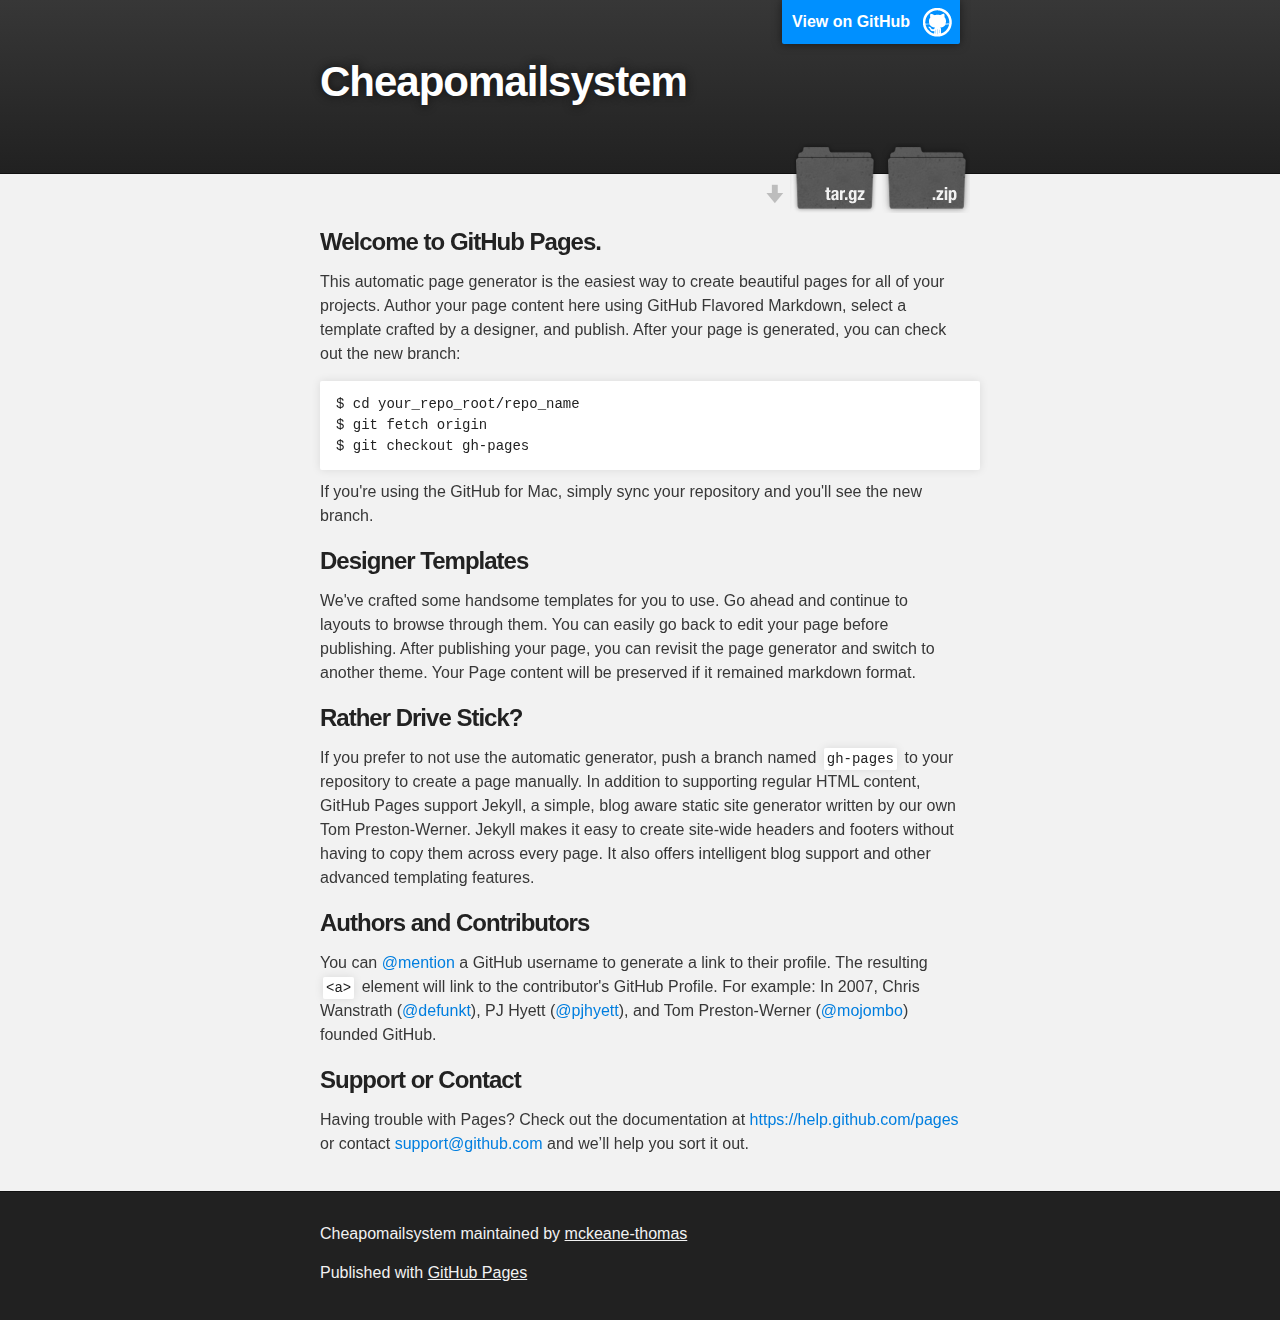
<file: index.html>
<!DOCTYPE html>
<html>

  <head>
    <meta charset='utf-8'>
    <meta http-equiv="X-UA-Compatible" content="chrome=1">
    <meta name="description" content="Cheapomailsystem : ">

    <link rel="stylesheet" type="text/css" media="screen" href="stylesheets/stylesheet.css">

    <title>Cheapomailsystem</title>
  </head>

  <body>

    <!-- HEADER -->
    <div id="header_wrap" class="outer">
        <header class="inner">
          <a id="forkme_banner" href="https://github.com/mckeane-thomas/cheapomailSystem">View on GitHub</a>

          <h1 id="project_title">Cheapomailsystem</h1>
          <h2 id="project_tagline"></h2>

            <section id="downloads">
              <a class="zip_download_link" href="https://github.com/mckeane-thomas/cheapomailSystem/zipball/master">Download this project as a .zip file</a>
              <a class="tar_download_link" href="https://github.com/mckeane-thomas/cheapomailSystem/tarball/master">Download this project as a tar.gz file</a>
            </section>
        </header>
    </div>

    <!-- MAIN CONTENT -->
    <div id="main_content_wrap" class="outer">
      <section id="main_content" class="inner">
        <h3>
<a id="welcome-to-github-pages" class="anchor" href="#welcome-to-github-pages" aria-hidden="true"><span class="octicon octicon-link"></span></a>Welcome to GitHub Pages.</h3>

<p>This automatic page generator is the easiest way to create beautiful pages for all of your projects. Author your page content here using GitHub Flavored Markdown, select a template crafted by a designer, and publish. After your page is generated, you can check out the new branch:</p>

<pre><code>$ cd your_repo_root/repo_name
$ git fetch origin
$ git checkout gh-pages
</code></pre>

<p>If you're using the GitHub for Mac, simply sync your repository and you'll see the new branch.</p>

<h3>
<a id="designer-templates" class="anchor" href="#designer-templates" aria-hidden="true"><span class="octicon octicon-link"></span></a>Designer Templates</h3>

<p>We've crafted some handsome templates for you to use. Go ahead and continue to layouts to browse through them. You can easily go back to edit your page before publishing. After publishing your page, you can revisit the page generator and switch to another theme. Your Page content will be preserved if it remained markdown format.</p>

<h3>
<a id="rather-drive-stick" class="anchor" href="#rather-drive-stick" aria-hidden="true"><span class="octicon octicon-link"></span></a>Rather Drive Stick?</h3>

<p>If you prefer to not use the automatic generator, push a branch named <code>gh-pages</code> to your repository to create a page manually. In addition to supporting regular HTML content, GitHub Pages support Jekyll, a simple, blog aware static site generator written by our own Tom Preston-Werner. Jekyll makes it easy to create site-wide headers and footers without having to copy them across every page. It also offers intelligent blog support and other advanced templating features.</p>

<h3>
<a id="authors-and-contributors" class="anchor" href="#authors-and-contributors" aria-hidden="true"><span class="octicon octicon-link"></span></a>Authors and Contributors</h3>

<p>You can <a href="https://github.com/blog/821" class="user-mention">@mention</a> a GitHub username to generate a link to their profile. The resulting <code>&lt;a&gt;</code> element will link to the contributor's GitHub Profile. For example: In 2007, Chris Wanstrath (<a href="https://github.com/defunkt" class="user-mention">@defunkt</a>), PJ Hyett (<a href="https://github.com/pjhyett" class="user-mention">@pjhyett</a>), and Tom Preston-Werner (<a href="https://github.com/mojombo" class="user-mention">@mojombo</a>) founded GitHub.</p>

<h3>
<a id="support-or-contact" class="anchor" href="#support-or-contact" aria-hidden="true"><span class="octicon octicon-link"></span></a>Support or Contact</h3>

<p>Having trouble with Pages? Check out the documentation at <a href="https://help.github.com/pages">https://help.github.com/pages</a> or contact <a href="mailto:support@github.com">support@github.com</a> and we’ll help you sort it out.</p>
      </section>
    </div>

    <!-- FOOTER  -->
    <div id="footer_wrap" class="outer">
      <footer class="inner">
        <p class="copyright">Cheapomailsystem maintained by <a href="https://github.com/mckeane-thomas">mckeane-thomas</a></p>
        <p>Published with <a href="http://pages.github.com">GitHub Pages</a></p>
      </footer>
    </div>

    

  </body>
</html>
</file>
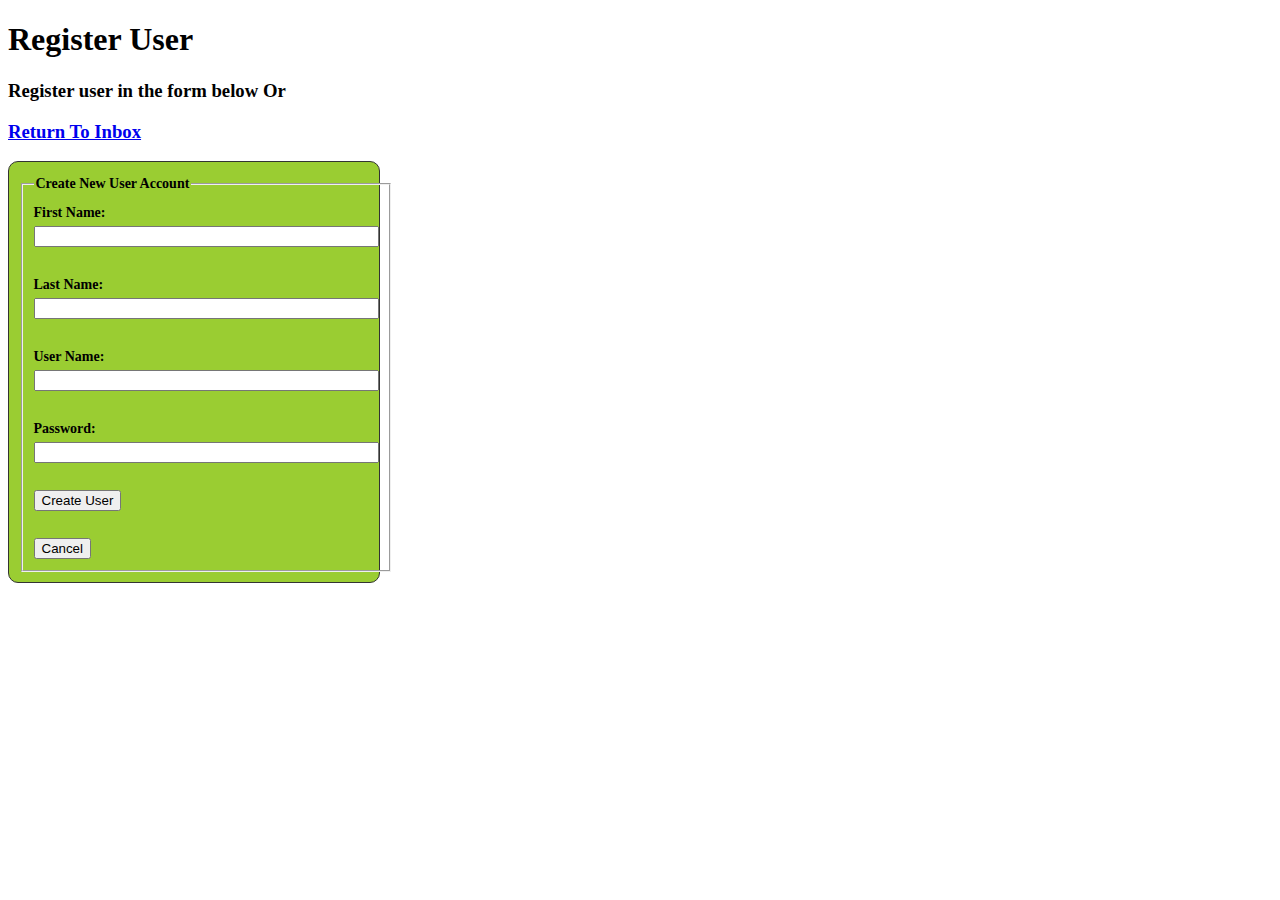
<file: newUser.html>
<!--
To change this template, choose Tools | Templates
and open the template in the editor.
-->
<!DOCTYPE html>
<html>
    <head>
        <title>Register User</title>
        <meta http-equiv="Content-Type" content="text/html; charset=UTF-8">
        <script src="validateUser.js" type="text/javascript"></script>
        <link rel="stylesheet" type = text/css href = newuser.css>
    </head>
    <body>
	
        <h1>Register User</h1>
        <h3>Register user in the form below Or</h3>
        <h3><a href="inbox.php"> Return To Inbox</a></h3>
        
	<div id = "content">
       <form action ="action.php?a=register" method="post" name="createUserForm" onsubmit ="return validateForm()">
        <fieldset>
            <legend>Create New User Account</legend>
                <label class ="fLabel">First Name:</label>
                <input id="fname" type="text" name ="f_name" size ="40"/><br />
			<br />
                <label class ="fLabel">Last Name:</label>
                <input id="lname" type ="text" name ="l_name" size ="40"><br />
			<br />
                <label class ="fLabel"> User Name:</label>
                <input id ="userName" type ="text" name ="user_name" size ="40"/><br />
			<br />
                <label class ="fLabel">Password: </label>
                <input id="pwd" type ="password" name="user_pwd" size ="40"/><br />
			<br />
			
                <input type ="submit" name ="submit" value ="Create User"/><br />
			<br />	
		<button id="cancel">Cancel</button>
             </fieldset>
           </form>

        </div>
       
	   
    </body>
</html>
</file>
<file: stylesheets/stylesheet.css>
/*******************************************************************************
Slate Theme for GitHub Pages
by Jason Costello, @jsncostello
*******************************************************************************/

@import url(pygment_trac.css);

/*******************************************************************************
MeyerWeb Reset
*******************************************************************************/

html, body, div, span, applet, object, iframe,
h1, h2, h3, h4, h5, h6, p, blockquote, pre,
a, abbr, acronym, address, big, cite, code,
del, dfn, em, img, ins, kbd, q, s, samp,
small, strike, strong, sub, sup, tt, var,
b, u, i, center,
dl, dt, dd, ol, ul, li,
fieldset, form, label, legend,
table, caption, tbody, tfoot, thead, tr, th, td,
article, aside, canvas, details, embed,
figure, figcaption, footer, header, hgroup,
menu, nav, output, ruby, section, summary,
time, mark, audio, video {
  margin: 0;
  padding: 0;
  border: 0;
  font: inherit;
  vertical-align: baseline;
}

/* HTML5 display-role reset for older browsers */
article, aside, details, figcaption, figure,
footer, header, hgroup, menu, nav, section {
  display: block;
}

ol, ul {
  list-style: none;
}

table {
  border-collapse: collapse;
  border-spacing: 0;
}

/*******************************************************************************
Theme Styles
*******************************************************************************/

body {
  box-sizing: border-box;
  color:#373737;
  background: #212121;
  font-size: 16px;
  font-family: 'Myriad Pro', Calibri, Helvetica, Arial, sans-serif;
  line-height: 1.5;
  -webkit-font-smoothing: antialiased;
}

h1, h2, h3, h4, h5, h6 {
  margin: 10px 0;
  font-weight: 700;
  color:#222222;
  font-family: 'Lucida Grande', 'Calibri', Helvetica, Arial, sans-serif;
  letter-spacing: -1px;
}

h1 {
  font-size: 36px;
  font-weight: 700;
}

h2 {
  padding-bottom: 10px;
  font-size: 32px;
  background: url('../images/bg_hr.png') repeat-x bottom;
}

h3 {
  font-size: 24px;
}

h4 {
  font-size: 21px;
}

h5 {
  font-size: 18px;
}

h6 {
  font-size: 16px;
}

p {
  margin: 10px 0 15px 0;
}

footer p {
  color: #f2f2f2;
}

a {
  text-decoration: none;
  color: #007edf;
  text-shadow: none;

  transition: color 0.5s ease;
  transition: text-shadow 0.5s ease;
  -webkit-transition: color 0.5s ease;
  -webkit-transition: text-shadow 0.5s ease;
  -moz-transition: color 0.5s ease;
  -moz-transition: text-shadow 0.5s ease;
  -o-transition: color 0.5s ease;
  -o-transition: text-shadow 0.5s ease;
  -ms-transition: color 0.5s ease;
  -ms-transition: text-shadow 0.5s ease;
}

a:hover, a:focus {text-decoration: underline;}

footer a {
  color: #F2F2F2;
  text-decoration: underline;
}

em {
  font-style: italic;
}

strong {
  font-weight: bold;
}

img {
  position: relative;
  margin: 0 auto;
  max-width: 739px;
  padding: 5px;
  margin: 10px 0 10px 0;
  border: 1px solid #ebebeb;

  box-shadow: 0 0 5px #ebebeb;
  -webkit-box-shadow: 0 0 5px #ebebeb;
  -moz-box-shadow: 0 0 5px #ebebeb;
  -o-box-shadow: 0 0 5px #ebebeb;
  -ms-box-shadow: 0 0 5px #ebebeb;
}

p img {
  display: inline;
  margin: 0;
  padding: 0;
  vertical-align: middle;
  text-align: center;
  border: none;
}

pre, code {
  width: 100%;
  color: #222;
  background-color: #fff;

  font-family: Monaco, "Bitstream Vera Sans Mono", "Lucida Console", Terminal, monospace;
  font-size: 14px;

  border-radius: 2px;
  -moz-border-radius: 2px;
  -webkit-border-radius: 2px;
}

pre {
  width: 100%;
  padding: 10px;
  box-shadow: 0 0 10px rgba(0,0,0,.1);
  overflow: auto;
}

code {
  padding: 3px;
  margin: 0 3px;
  box-shadow: 0 0 10px rgba(0,0,0,.1);
}

pre code {
  display: block;
  box-shadow: none;
}

blockquote {
  color: #666;
  margin-bottom: 20px;
  padding: 0 0 0 20px;
  border-left: 3px solid #bbb;
}


ul, ol, dl {
  margin-bottom: 15px
}

ul {
  list-style-position: inside;
  list-style: disc;
  padding-left: 20px;
}

ol {
  list-style-position: inside;
  list-style: decimal;
  padding-left: 20px;
}

dl dt {
  font-weight: bold;
}

dl dd {
  padding-left: 20px;
  font-style: italic;
}

dl p {
  padding-left: 20px;
  font-style: italic;
}

hr {
  height: 1px;
  margin-bottom: 5px;
  border: none;
  background: url('../images/bg_hr.png') repeat-x center;
}

table {
  border: 1px solid #373737;
  margin-bottom: 20px;
  text-align: left;
 }

th {
  font-family: 'Lucida Grande', 'Helvetica Neue', Helvetica, Arial, sans-serif;
  padding: 10px;
  background: #373737;
  color: #fff;
 }

td {
  padding: 10px;
  border: 1px solid #373737;
 }

form {
  background: #f2f2f2;
  padding: 20px;
}

/*******************************************************************************
Full-Width Styles
*******************************************************************************/

.outer {
  width: 100%;
}

.inner {
  position: relative;
  max-width: 640px;
  padding: 20px 10px;
  margin: 0 auto;
}

#forkme_banner {
  display: block;
  position: absolute;
  top:0;
  right: 10px;
  z-index: 10;
  padding: 10px 50px 10px 10px;
  color: #fff;
  background: url('../images/blacktocat.png') #0090ff no-repeat 95% 50%;
  font-weight: 700;
  box-shadow: 0 0 10px rgba(0,0,0,.5);
  border-bottom-left-radius: 2px;
  border-bottom-right-radius: 2px;
}

#header_wrap {
  background: #212121;
  background: -moz-linear-gradient(top, #373737, #212121);
  background: -webkit-linear-gradient(top, #373737, #212121);
  background: -ms-linear-gradient(top, #373737, #212121);
  background: -o-linear-gradient(top, #373737, #212121);
  background: linear-gradient(top, #373737, #212121);
}

#header_wrap .inner {
  padding: 50px 10px 30px 10px;
}

#project_title {
  margin: 0;
  color: #fff;
  font-size: 42px;
  font-weight: 700;
  text-shadow: #111 0px 0px 10px;
}

#project_tagline {
  color: #fff;
  font-size: 24px;
  font-weight: 300;
  background: none;
  text-shadow: #111 0px 0px 10px;
}

#downloads {
  position: absolute;
  width: 210px;
  z-index: 10;
  bottom: -40px;
  right: 0;
  height: 70px;
  background: url('../images/icon_download.png') no-repeat 0% 90%;
}

.zip_download_link {
  display: block;
  float: right;
  width: 90px;
  height:70px;
  text-indent: -5000px;
  overflow: hidden;
  background: url(../images/sprite_download.png) no-repeat bottom left;
}

.tar_download_link {
  display: block;
  float: right;
  width: 90px;
  height:70px;
  text-indent: -5000px;
  overflow: hidden;
  background: url(../images/sprite_download.png) no-repeat bottom right;
  margin-left: 10px;
}

.zip_download_link:hover {
  background: url(../images/sprite_download.png) no-repeat top left;
}

.tar_download_link:hover {
  background: url(../images/sprite_download.png) no-repeat top right;
}

#main_content_wrap {
  background: #f2f2f2;
  border-top: 1px solid #111;
  border-bottom: 1px solid #111;
}

#main_content {
  padding-top: 40px;
}

#footer_wrap {
  background: #212121;
}



/*******************************************************************************
Small Device Styles
*******************************************************************************/

@media screen and (max-width: 480px) {
  body {
    font-size:14px;
  }

  #downloads {
    display: none;
  }

  .inner {
    min-width: 320px;
    max-width: 480px;
  }

  #project_title {
  font-size: 32px;
  }

  h1 {
    font-size: 28px;
  }

  h2 {
    font-size: 24px;
  }

  h3 {
    font-size: 21px;
  }

  h4 {
    font-size: 18px;
  }

  h5 {
    font-size: 14px;
  }

  h6 {
    font-size: 12px;
  }

  code, pre {
    min-width: 320px;
    max-width: 480px;
    font-size: 11px;
  }

}
</file>
